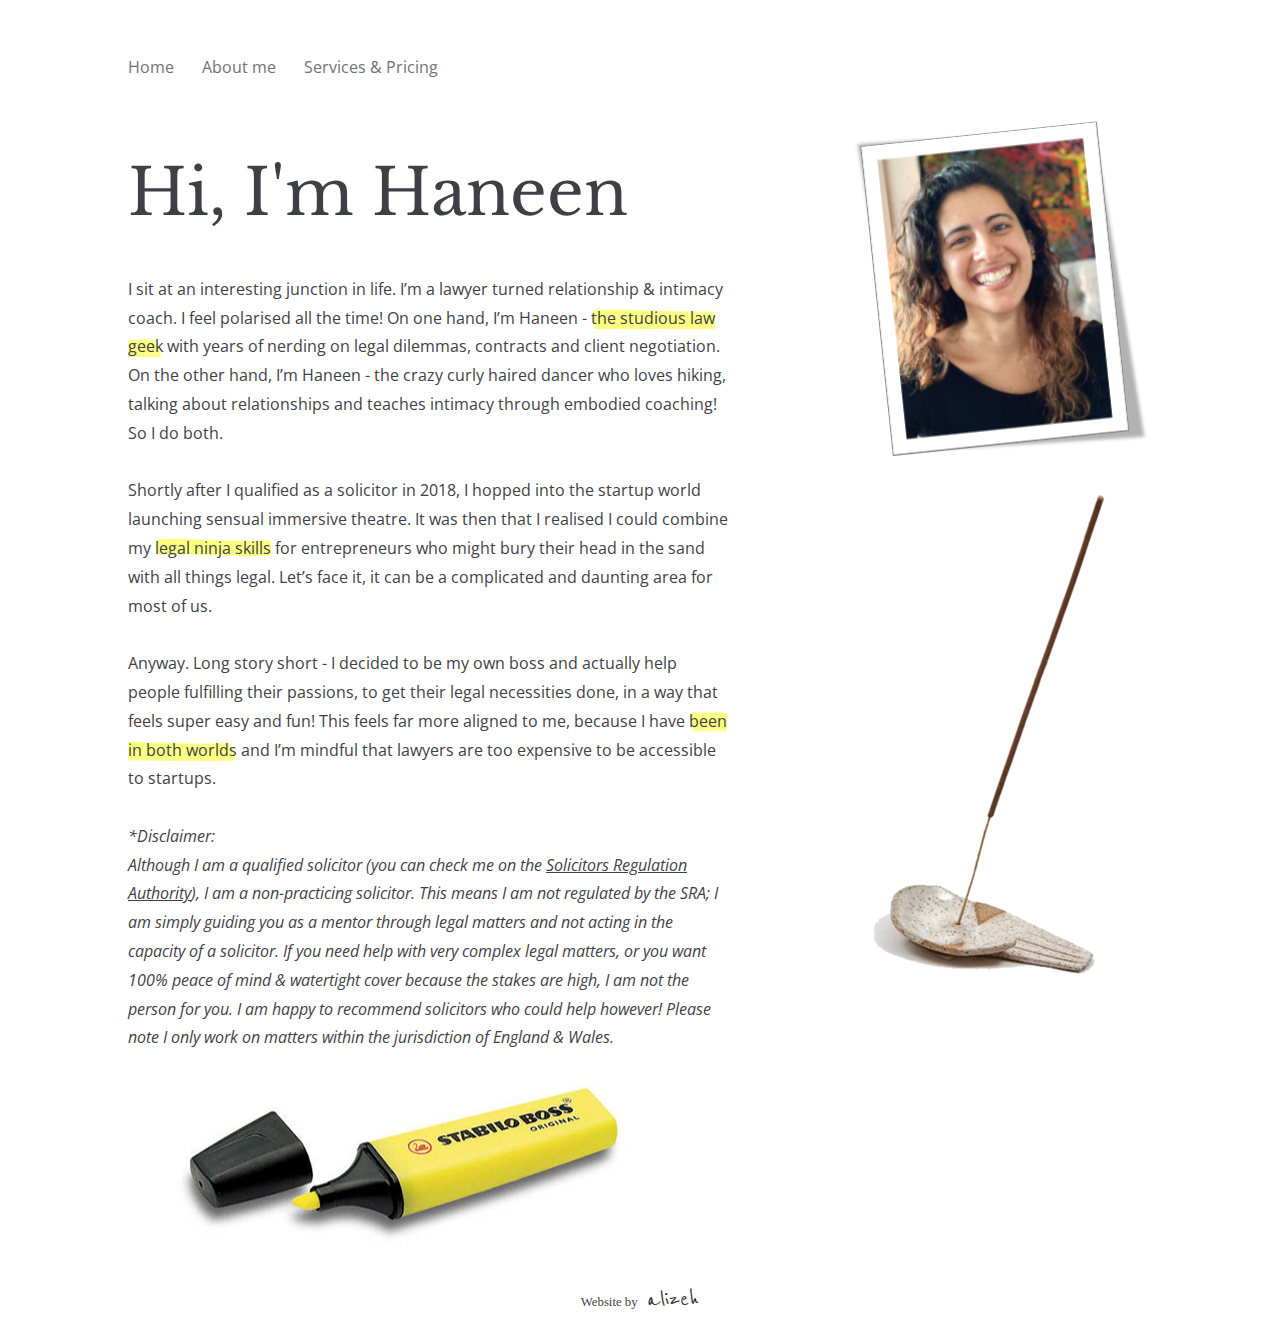
<file: about.html>
<!DOCTYPE html>
<html lang="en" dir="ltr">
  <head>
    <meta charset="utf-8">
    <meta property="og:type" content="website">
    <meta name="title" property="og:title" content="About Me | Mind Body Law">
    <meta name="image" property="og:image" content="https://mindbodylaw.co.uk/resources/images/favicon.png">
    <meta name="description" property="og:description" content="Affordable legal mentorship for startups and small businesses. Services include company set-up, drafting contracts, and advising on data protection and IP.">
    <meta name="author" content="Haneen Khan, Alizeh Khan & Seyhan Van Khan">
    <meta name="viewport" content="width=device-width, initial-scale=1.0">

    <link rel="shortcut icon" href="/resources/images/favicon.ico">
    <link rel="stylesheet" href="resources/stylesheets/style.css" >
    <title>About Me | Mind Body Law</title>
<!--     <script> // Google Sheets API
      fetch("https://sheets.googleapis.com/v4/spreadsheets/11QSfvcXfhWIu_hA_BH-x-gcuWdOdATex3jhVFnDLCGs/values/About%20Me?key=AIzaSyAxFtgYFyStTch-G_kQHGI1lqKaUYg8p3Y")
        .then(resp => resp.json()).then(data => {
          document.getElementById("about-me-description").innerHTML = '';
          data['values'].forEach(para => document.getElementById("about-me-description").innerHTML += (para.length ? para[0] : '') + '<br>');
        })
    </script> -->
  </head>


  <body>
    <ul class="container navbar">
      <a href="/"><li>Home</li></a>
      <a href="about"><li class="active">About me</li></a>
      <a href="services"><li>Services & Pricing</li></a>
    </ul>
    <div class="container about-grid">
      <div>
        <h1 id="title-about">Hi, I'm Haneen</h1>
        <p class="text">I sit at an interesting junction in life. I’m a lawyer turned relationship &amp; intimacy coach. I feel polarised all the time! On one hand, I’m Haneen - <span id="highlight">the studious law geek</span> with years of nerding on legal dilemmas, contracts and client negotiation. On the other hand, I’m Haneen - the crazy curly haired dancer who loves hiking, talking about relationships and teaches intimacy through embodied coaching! So I do both.<br><br> Shortly after I qualified as a solicitor in 2018, I hopped into the startup world launching sensual immersive theatre. It was then that I realised I could combine my <span id="highlight">legal ninja skills</span> for entrepreneurs who might bury their head in the sand with all things legal. Let’s face it, it can be a complicated and daunting area for most of us.<br><br>Anyway. Long story short - I decided to be my own boss and actually help people fulfilling their passions, to get their legal necessities done, in a way that feels super easy and fun! This feels far more aligned to me, because I have <span id="highlight">been in both worlds</span> and I’m mindful that lawyers are too expensive to be accessible to startups.<br><br><i>*Disclaimer:</i><br><i>Although I am a qualified solicitor (you can check me on the <a href="https://www.sra.org.uk/consumers/register/person/?firstName=Haneen&amp;lastName=Khan&amp;sraNumber=632126" target="_blank">Solicitors Regulation Authority</a>), I am a non-practicing solicitor. This means I am not regulated by the SRA; I am simply guiding you as a mentor through legal matters and not acting in the capacity of a solicitor. If you need help with very complex legal matters, or you want 100% peace of mind &amp; watertight cover because the stakes are high, I am not the person for you. I am happy to recommend solicitors who could help however! Please note I only work on matters within the jurisdiction of England &amp; Wales.</i></p>
        <img id="highlighter" src="resources/images/about-me/highlighter.png">
      </div>
      <div>
        <img id="haneen" src="resources/images/about-me/haneen.png">
        <img id="incense" src="resources/images/about-me/incense.png">
      </div>
    </div>

    <footer id="creator">
      Website by &nbsp; <a target="_blank" href="https://www.linkedin.com/in/alizehkhan/">alizeh</a>
    </footer>

<!-- Calendly badge widget -->
    <link href="https://assets.calendly.com/assets/external/widget.css" rel="stylesheet">
    <script src="https://assets.calendly.com/assets/external/widget.js"></script>
    <script src="vendors/jquery/jquery.min.js"></script>
    <script>
      Calendly.initBadgeWidget({
        url: 'https://calendly.com/mindbodylaw/free-consultation-call',
        text: 'Book free call',
        color: '#3F3F46',
        textColor: 'white',
        branding: false
      });
      $(document).ready(() => {
        document.getElementsByClassName("calendly-badge-content")[0].innerHTML = `
          <svg class="icon icon-tabler icon-tabler-calendar-event" width="28" height="28" viewBox="0 0 24 24" stroke-width="1.5" stroke="white" fill="none" stroke-linecap="round" stroke-linejoin="round"><path stroke="none" d="M0 0h24v24H0z"/><rect x="4" y="5" width="16" height="16" rx="2" /><line x1="16" y1="3" x2="16" y2="7" /><line x1="8" y1="3" x2="8" y2="7" /><line x1="4" y1="11" x2="20" y2="11" /><rect x="8" y="15" width="2" height="2" /></svg>
          <br>
          <div id="calendly-button-text">
            Book free call
          </div>`
      })
    </script>
  </body>
</html>
</file>
<file: resources/stylesheets/style.css>
@import url('https://fonts.googleapis.com/css2?family=Libre+Baskerville:wght@400;700&family=Open+Sans:wght@300;400;600;700&family=Reenie+Beanie&display=swap');
@import url(banner.css);
@import url(calendy.css);
@import url(button.css);
@import url(navbar.css);
@import url(container.css);
@import url(home-sections.css);
@import url(footer.css);
@import url(post-it.css);
@import url(about.css);
@import url(services.css);

@font-face {
  font-family: 'Shimes One';
  font-weight: 400;
  src: url('../../vendors/fonts/ShimesOne.ttf');
}

body {
  margin: 0;
  color: #3F3F46;
}

p {
  font-family: 'Open Sans', sans-serif;
  font-size: 16px;
}

h3 {
  font-family: 'Open Sans', sans-serif;
}

h1 {
  font-family: 'Libre Baskerville', serif;
  font-size: 64px;
  font-weight: normal;
}

h2 {
  font-family: 'Libre Baskerville', serif;
  font-size: 32px;
  line-height: 150%;
  font-weight: normal;
}

h3 {
  font-family: 'Libre Baskerville', serif;
  font-size: 20px;
}

a {
  color: #3F3F46;
}

.unselectable, img, .button, nav, .calendly-badge-content {
  -webkit-user-select: none;  /* Chrome all / Safari all */
  -moz-user-select: none;     /* Firefox all */
  -ms-user-select: none;      /* IE 10+ */
  user-select: none;          /* Likely future */
}

img {
  pointer-events: none;
}

.text {
  font-family: 'Open Sans', sans-serif;
  line-height: 180%;
}
</file>
